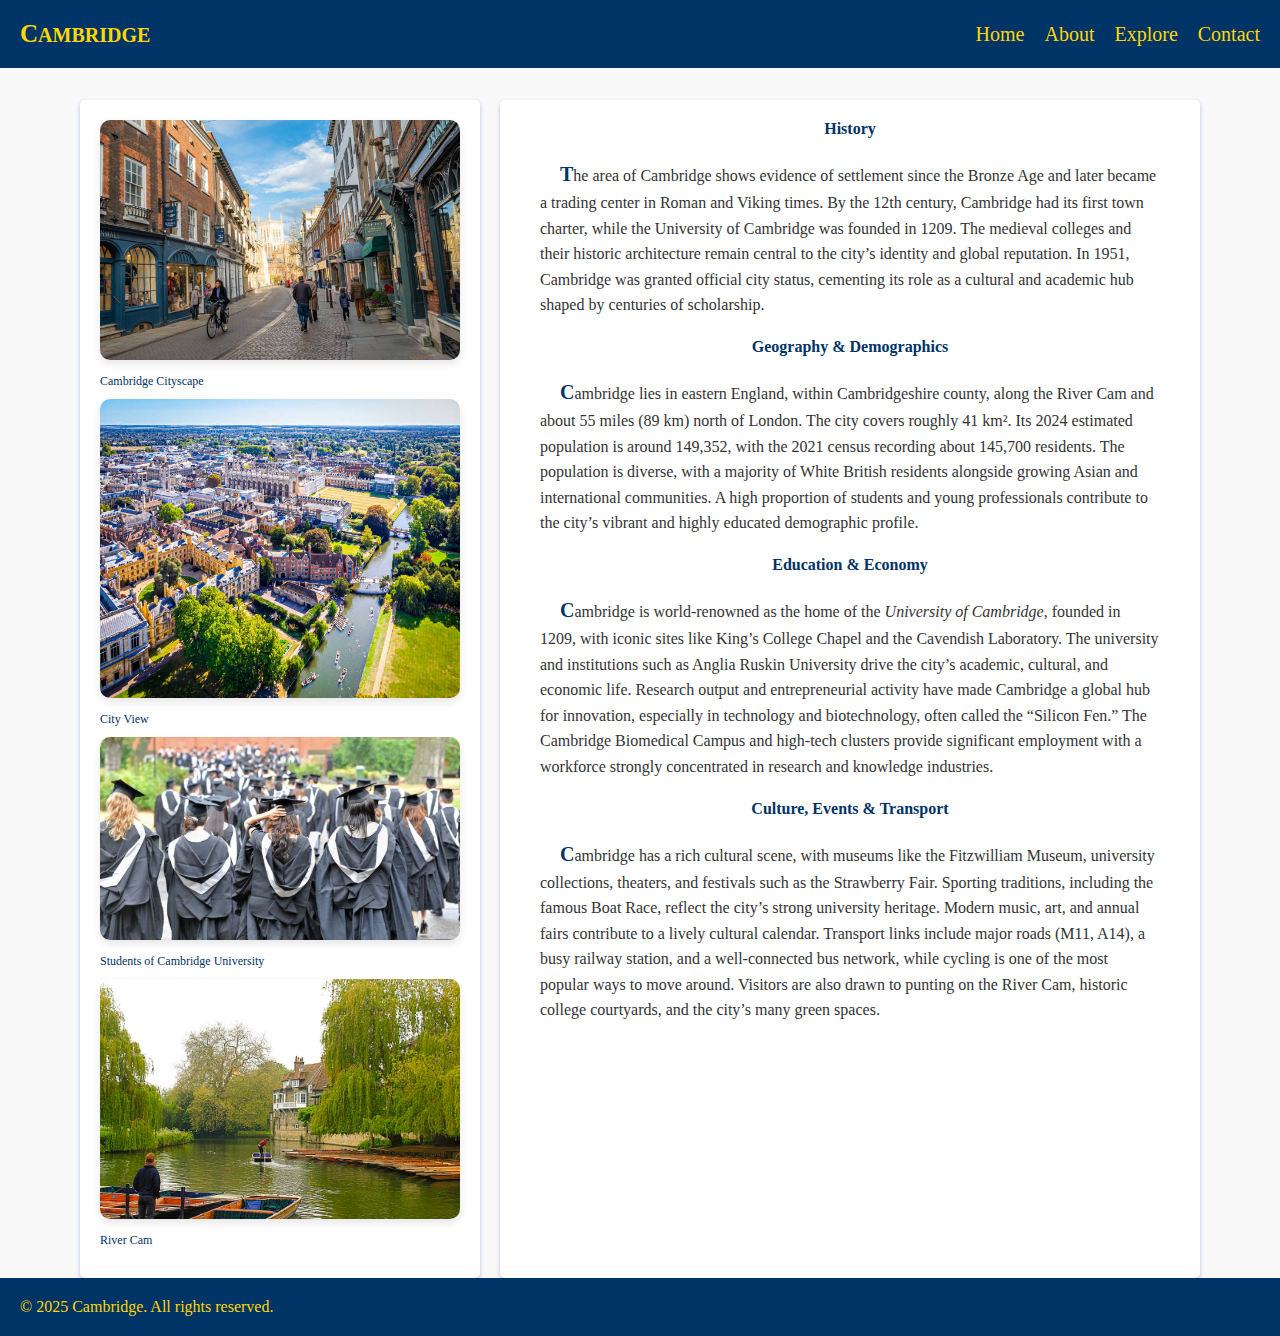
<file: about.html>
<!DOCTYPE html>
<html lang="en">
<head>
    <meta charset="UTF-8">
    <meta name="viewport" content="width=device-width, initial-scale=1.0">
    <link rel="stylesheet" href="./css/main.css">
    <link rel="stylesheet" href="./css/about.css">
    <title>About Cambridge</title>
</head>
<body>
    <!-- NAVBAR -->
    <header>
        <nav class="navbar">
            <h1>CAMBRIDGE</h1>
            <ul>
                <li><a href="index.html">Home</a></li>
                <li><a href="about.html">About</a></li>
                <li><a href="visit.html">Explore</a></li>
                <li><a href="contact.html">Contact</a></li>
            </ul>
        </nav>
    </header>
<!-- MAIN CONTENT -->
    <main class="about-page-main">
        <div class="about-page-container-div">
            <!-- IMAGES -->
            <div class="about-image-div">
                <figure>
                    <img src="./img/aboutpage-img1.jpg" alt="Cambridge Cityscape">
                    <figcaption>Cambridge Cityscape</figcaption>
                </figure>
                <figure>
                    <img src="./img/aboutpage-img2.jpg" alt="City View">
                    <figcaption>City View</figcaption>
                </figure>
                <figure>
                    <img src="./img/aboutpage-img5.jpg" alt="Students of Cambridge University">
                    <figcaption>Students of Cambridge University</figcaption>
                </figure>
                <figure>
                    <img src="./img/aboutpage-img4.jpg" alt="River Cam">
                    <figcaption>River Cam</figcaption>
                </figure>
            </div>
<!-- ARTICLE -->
            <div class="about-article-div">
                <article id="history">
                    <h2>History</h2>
                    <p>
                        The area of Cambridge shows evidence of settlement since the Bronze Age and later became a trading
                        center in Roman and Viking times. By the 12th century, Cambridge had its first town charter, while
                        the University of Cambridge was founded in 1209. The medieval colleges and their historic
                        architecture remain central to the city’s identity and global reputation. In 1951, Cambridge was
                        granted official city status, cementing its role as a cultural and academic hub shaped by centuries
                        of scholarship.
                    </p>
                </article>

                <article id="geo-demo">
                    <h2>Geography & Demographics</h2>
                    <p>
                        Cambridge lies in eastern England, within Cambridgeshire county, along the River Cam and about 55
                        miles (89 km) north of London. The city covers roughly 41 km². Its 2024 estimated population is
                        around 149,352, with the 2021 census recording about 145,700 residents. The population is diverse,
                        with a majority of White British residents alongside growing Asian and international communities. A
                        high proportion of students and young professionals contribute to the city’s vibrant and highly
                        educated demographic profile.
                    </p>
                </article>

                <article id="edu-eco">
                    <h2>Education & Economy</h2>
                    <p>
                        Cambridge is world-renowned as the home of the <em>University of Cambridge</em>, founded in 1209,
                        with iconic sites like King’s College Chapel and the Cavendish Laboratory. The university and
                        institutions such as Anglia Ruskin University drive the city’s academic, cultural, and economic
                        life. Research output and entrepreneurial activity have made Cambridge a global hub for innovation,
                        especially in technology and biotechnology, often called the “Silicon Fen.” The Cambridge Biomedical
                        Campus and high-tech clusters provide significant employment with a workforce strongly concentrated
                        in research and knowledge industries.
                    </p>
                </article>

                <article id="culture-transport">
                    <h2>Culture, Events & Transport</h2>
                    <p>
                        Cambridge has a rich cultural scene, with museums like the Fitzwilliam Museum, university
                        collections, theaters, and festivals such as the Strawberry Fair. Sporting traditions, including the
                        famous Boat Race, reflect the city’s strong university heritage. Modern music, art, and annual fairs
                        contribute to a lively cultural calendar. Transport links include major roads (M11, A14), a busy
                        railway station, and a well-connected bus network, while cycling is one of the most popular ways to
                        move around. Visitors are also drawn to punting on the River Cam, historic college courtyards, and
                        the city’s many green spaces.
                    </p>
                </article>
            </div>

        </div>
    </main>

    <footer>
        <p>&copy; 2025 Cambridge. All rights reserved.</p>
    </footer>
</body>
</html>
</file>
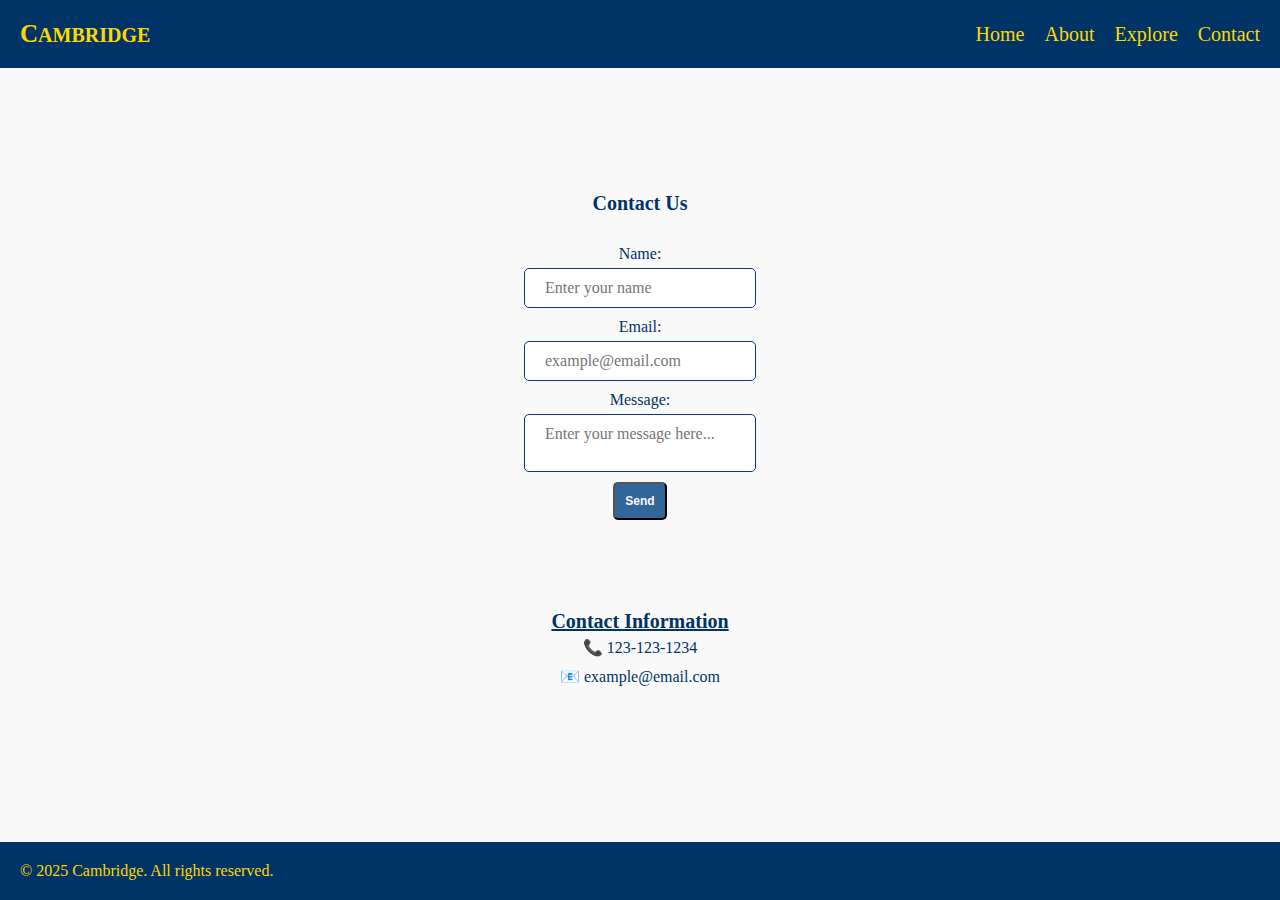
<file: contact.html>
<!DOCTYPE html>
<html lang="en">
<head>
    <meta charset="UTF-8">
    <meta name="viewport" content="width=device-width, initial-scale=1.0">
    <link rel="stylesheet" href="../css/main.css">
    <link rel="stylesheet" href="../css/contact.css">
    <title>Contact Page</title>
</head>
<body>
    <div class="page-container">
        <!-- NAVBAR -->
        <header>
            <nav class="navbar">
                <h1>CAMBRIDGE</h1>
                <ul>
                    <li><a href="index.html">Home</a></li>
                    <li><a href="about.html">About</a></li>
                    <li><a href="visit.html">Explore</a></li>
                    <li><a href="contact.html">Contact</a></li>
                </ul>
            </nav> 
        </header>
        <!-- MAIN CONTENT -->
        <main>
            <section class="contact-section">
                <div class="contact-section-main-div">
                    <!-- TITLE -->
                    <div class="contact-div">
                        <h2>Contact Us</h2>
                        <!-- FORM -->
                        <form action="#">
                            <label for="name">Name:</label>
                            <input type="text" id="name" name="name" placeholder="Enter your name" required>
                            <label for="email">Email:</label>
                            <input type="email" id="email" name="email" placeholder="example@email.com" required>
                            <label for="message">Message:</label>
                            <textarea id="message" name="message" placeholder="Enter your message here..." required></textarea>
                            <button type="submit">Send</button>
                        </form>
                    </div>
                    <!-- CONTACT INFORMATION -->
                    <div class="info-div">
                        <h2>Contact Information</h2>
                        <a href="tel:1231231234" class="tel-a">123-123-1234</a>
                        <a href="mailto:example@email.com" class="email-a">example@email.com</a>
                    </div>    
            </section>
        </main>
        <!-- FOOTER -->
        <footer>
            <p>&copy; 2025 Cambridge. All rights reserved.</p>
        </footer>
    </div>
</body>
</html>
</file>
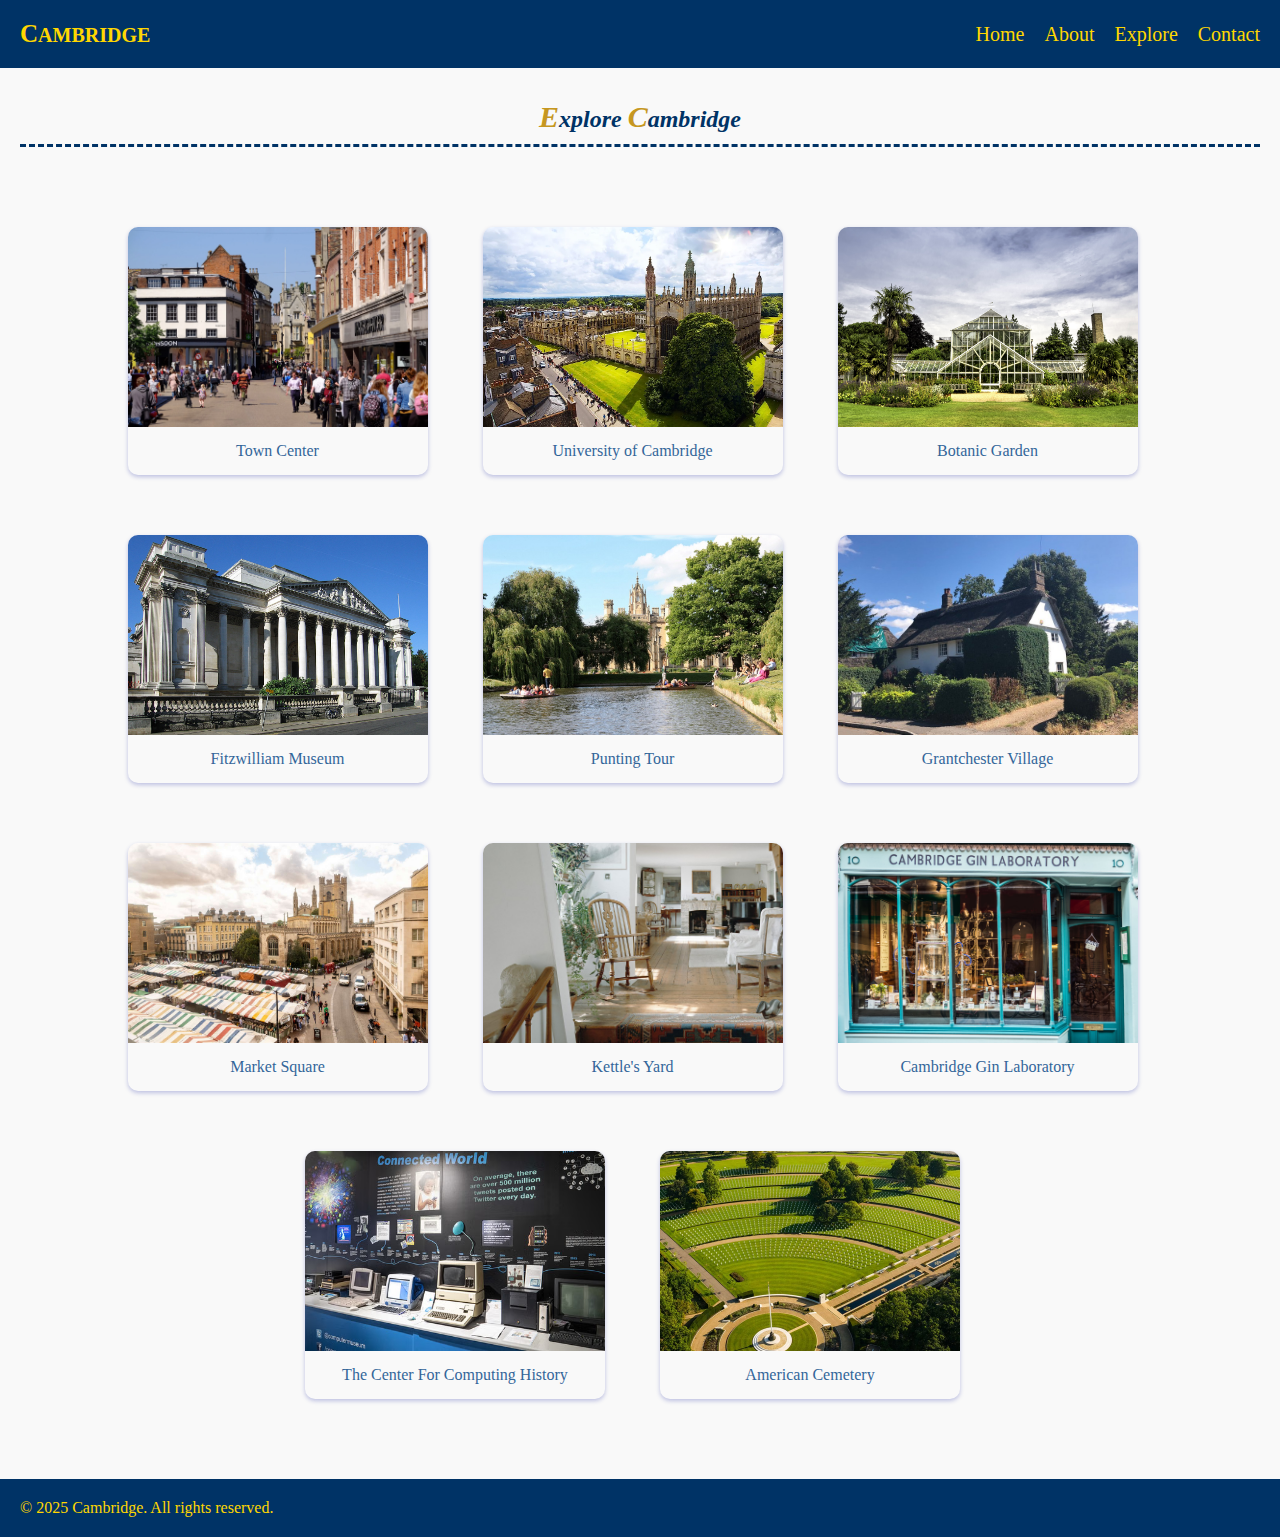
<file: visit.html>
<!DOCTYPE html>
<html lang="en">
<head>
    <meta charset="UTF-8">
    <meta name="viewport" content="width=device-width, initial-scale=1.0">
    <link rel="stylesheet" href="./css/main.css">
    <link rel="stylesheet" href="./css/visit.css">
    <title>Places to Visit</title>
</head>
<body>
    <!-- NAVBAR -->
    <header>
        <nav class="navbar">
            <h1>CAMBRIDGE</h1>
            <ul>
                <li><a href="index.html">Home</a></li>
                <li><a href="about.html">About</a></li>
                <li><a href="visit.html">Explore</a></li>
                <li><a href="contact.html">Contact</a></li>
            </ul>
        </nav> 
    </header>
    <!-- MAIN  -->
    <main>
       <section class="explore">
        <!-- TITLE -->
            <div class="title">
                 <h2>Explore <span class="second-word-h2">Cambridge</span></h2>
            </div>
            <!-- CARDS -->
            <div class="card-main-div">
                <div class="card">
                    <ul class="card-images">
                        <li><img src="./img-visit/city-img2.webp" alt="City Picture"></li>
                        <li><img src="./img-visit/city-img3.jpg" alt="City Picture"></li>
                    </ul>
                    <p class="card-title">Town Center</p>
                </div>
                <div class="card">
                    <ul class="card-images">
                        <li><img src="./img-visit/universityofcam-img4.webp" alt="University of Cambridge image"></li>
                        <li><img src="./img-visit/universityofcam-img1.webp" alt="University of Cambridge image "></li>
                    </ul>
                    <p class="card-title">University of Cambridge</p>
                </div>
                <div class="card">
                    <ul class="card-images">
                        <li><img src="./img-visit/botanicgarden-img1.jpg" alt="Botanic Garden Image"></li>
                        <li><img src="./img-visit/botanicgarden-img2.jpg" alt="Botanic Garden Image"></li>
                    </ul>
                    <p class="card-title">Botanic Garden</p>
                </div>
                <div class="card">
                    <ul class="card-images">
                        <li><img src="./img-visit/FitzwilliamMuseum-img1.jpg" alt="Fitzwilliam Museum Image"></li>
                        <li><img src="./img-visit/fitzwilliammuseum-img3.jpg" alt="Fitzwilliam Museum Image"></li>
                    </ul>
                    <p class="card-title">Fitzwilliam Museum</p>
                </div>
                <div class="card">
                    <ul class="card-images">
                        <li><img src="./img-visit/punting-img3.jpg" alt="Punting Image"></li>
                        <li><img src="./img-visit/punting-img2.webp" alt="Punting Image"></li>
                    </ul>
                    <p class="card-title">Punting Tour</p>
                </div>
                <div class="card">
                    <ul class="card-images">
                        <li><img src="./img-visit/grantchester-img2.jpg" alt="Grantchester Village Image"></li>
                        <li><img src="./img-visit/grantchester-img3.webp" alt="Grantchester Village Image"></li>
                    </ul>
                    <p class="card-title">Grantchester Village</p>
                </div>
                <div class="card">
                    <ul class="card-images">
                        <li><img src="./img-visit/market-img1.jpg" alt="Market Square Image"></li>
                        <li><img src="./img-visit/market-img2.webp" alt="Market Square Image"></li>
                    </ul>
                    <p class="card-title">Market Square</p>
                </div>
                <div class="card">
                    <ul class="card-images">
                        <li><img src="./img-visit/kettlesyard-img1.jpg" alt="Kettle's Yard Image"></li>
                        <li><img src="./img-visit/kettlesyard-img2.webp" alt="Kettle's Yard Image"></li>
                    </ul>
                    <p class="card-title">Kettle's Yard</p>
                </div>
                 <div class="card">
                    <ul class="card-images">
                        <li><img src="./img-visit/ginlab-img1.jpg" alt="Gin Laboratory Image"></li>
                        <li><img src="./img-visit/ginlab-img2.webp" alt="Gin Laboratory Image"></li>
                    </ul>
                    <p class="card-title">Cambridge Gin Laboratory</p>
                </div>
                 <div class="card">
                    <ul class="card-images">
                        <li><img src="./img-visit/computing-img1.avif" alt="Computing Center Image"></li>
                        <li><img src="./img-visit/computing-img2.jpg" alt="Computing Center Image"></li>
                    </ul>
                    <p class="card-title">The Center For Computing History</p>
                </div>
                 <div class="card">
                    <ul class="card-images">
                        <li><img src="./img-visit/americancemetery-img.webp" alt="American Cemetery"></li>
                        <li><img src="./img-visit/americancemetery-img2.jpg" alt="American Cemetery"></li>
                    </ul>
                    <p class="card-title">American Cemetery</p>
                 </div>
            </div>
        </section>
    </main>
    <!-- FOOTER -->
    <footer>
        <p>&copy; 2025 Cambridge. All rights reserved.</p>
    </footer>

</body>
</html>
</file>
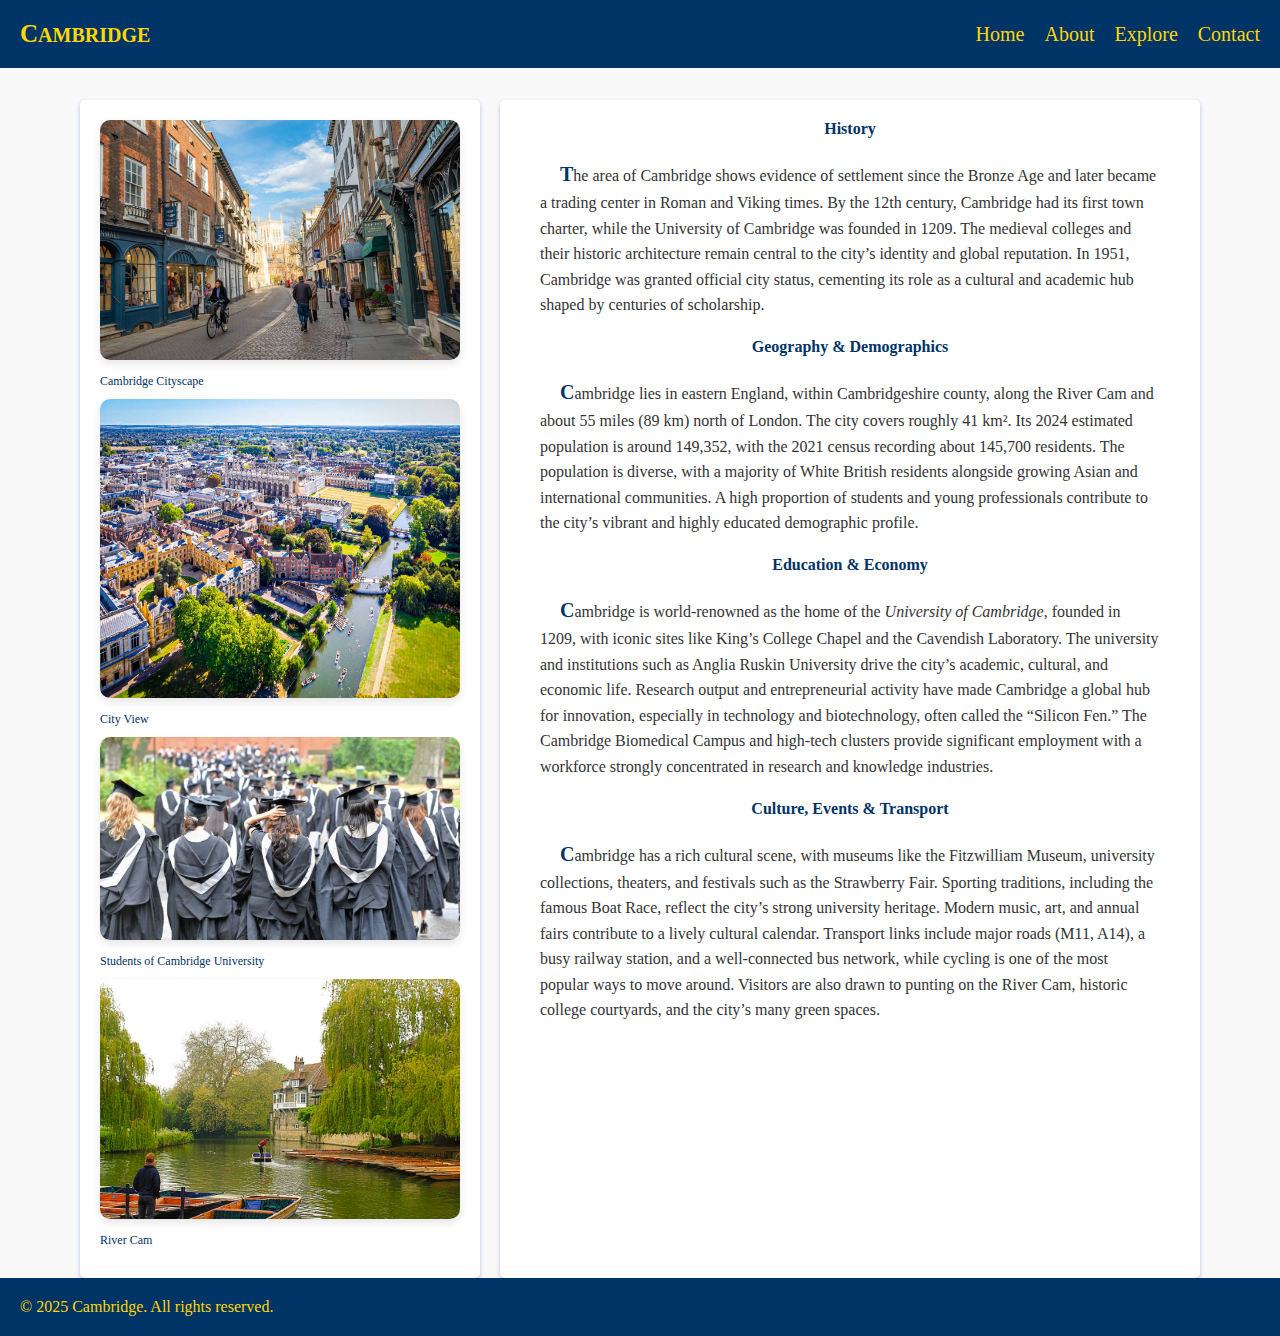
<file: html/about.html>
<!DOCTYPE html>
<html lang="en">
<head>
    <meta charset="UTF-8">
    <meta name="viewport" content="width=device-width, initial-scale=1.0">
    <link rel="stylesheet" href="../css/main.css">
    <link rel="stylesheet" href="../css/about.css">
    <title>About Cambridge</title>
</head>
<body>
    <!-- NAVBAR -->
    <header>
        <nav class="navbar">
            <h1>CAMBRIDGE</h1>
            <ul>
                <li><a href="index.html">Home</a></li>
                <li><a href="about.html">About</a></li>
                <li><a href="visit.html">Explore</a></li>
                <li><a href="contact.html">Contact</a></li>
            </ul>
        </nav>
    </header>
<!-- MAIN CONTENT -->
    <main class="about-page-main">
        <div class="about-page-container-div">
            <!-- IMAGES -->
            <div class="about-image-div">
                <figure>
                    <img src="../img/aboutpage-img1.jpg" alt="Cambridge Cityscape">
                    <figcaption>Cambridge Cityscape</figcaption>
                </figure>
                <figure>
                    <img src="../img/aboutpage-img2.jpg" alt="City View">
                    <figcaption>City View</figcaption>
                </figure>
                <figure>
                    <img src="../img/aboutpage-img5.jpg" alt="Students of Cambridge University">
                    <figcaption>Students of Cambridge University</figcaption>
                </figure>
                <figure>
                    <img src="../img/aboutpage-img4.jpg" alt="River Cam">
                    <figcaption>River Cam</figcaption>
                </figure>
            </div>
<!-- ARTICLE -->
            <div class="about-article-div">
                <article id="history">
                    <h2>History</h2>
                    <p>
                        The area of Cambridge shows evidence of settlement since the Bronze Age and later became a trading
                        center in Roman and Viking times. By the 12th century, Cambridge had its first town charter, while
                        the University of Cambridge was founded in 1209. The medieval colleges and their historic
                        architecture remain central to the city’s identity and global reputation. In 1951, Cambridge was
                        granted official city status, cementing its role as a cultural and academic hub shaped by centuries
                        of scholarship.
                    </p>
                </article>

                <article id="geo-demo">
                    <h2>Geography & Demographics</h2>
                    <p>
                        Cambridge lies in eastern England, within Cambridgeshire county, along the River Cam and about 55
                        miles (89 km) north of London. The city covers roughly 41 km². Its 2024 estimated population is
                        around 149,352, with the 2021 census recording about 145,700 residents. The population is diverse,
                        with a majority of White British residents alongside growing Asian and international communities. A
                        high proportion of students and young professionals contribute to the city’s vibrant and highly
                        educated demographic profile.
                    </p>
                </article>

                <article id="edu-eco">
                    <h2>Education & Economy</h2>
                    <p>
                        Cambridge is world-renowned as the home of the <em>University of Cambridge</em>, founded in 1209,
                        with iconic sites like King’s College Chapel and the Cavendish Laboratory. The university and
                        institutions such as Anglia Ruskin University drive the city’s academic, cultural, and economic
                        life. Research output and entrepreneurial activity have made Cambridge a global hub for innovation,
                        especially in technology and biotechnology, often called the “Silicon Fen.” The Cambridge Biomedical
                        Campus and high-tech clusters provide significant employment with a workforce strongly concentrated
                        in research and knowledge industries.
                    </p>
                </article>

                <article id="culture-transport">
                    <h2>Culture, Events & Transport</h2>
                    <p>
                        Cambridge has a rich cultural scene, with museums like the Fitzwilliam Museum, university
                        collections, theaters, and festivals such as the Strawberry Fair. Sporting traditions, including the
                        famous Boat Race, reflect the city’s strong university heritage. Modern music, art, and annual fairs
                        contribute to a lively cultural calendar. Transport links include major roads (M11, A14), a busy
                        railway station, and a well-connected bus network, while cycling is one of the most popular ways to
                        move around. Visitors are also drawn to punting on the River Cam, historic college courtyards, and
                        the city’s many green spaces.
                    </p>
                </article>
            </div>

        </div>
    </main>

    <footer>
        <p>&copy; 2025 Cambridge. All rights reserved.</p>
    </footer>
</body>
</html>
</file>
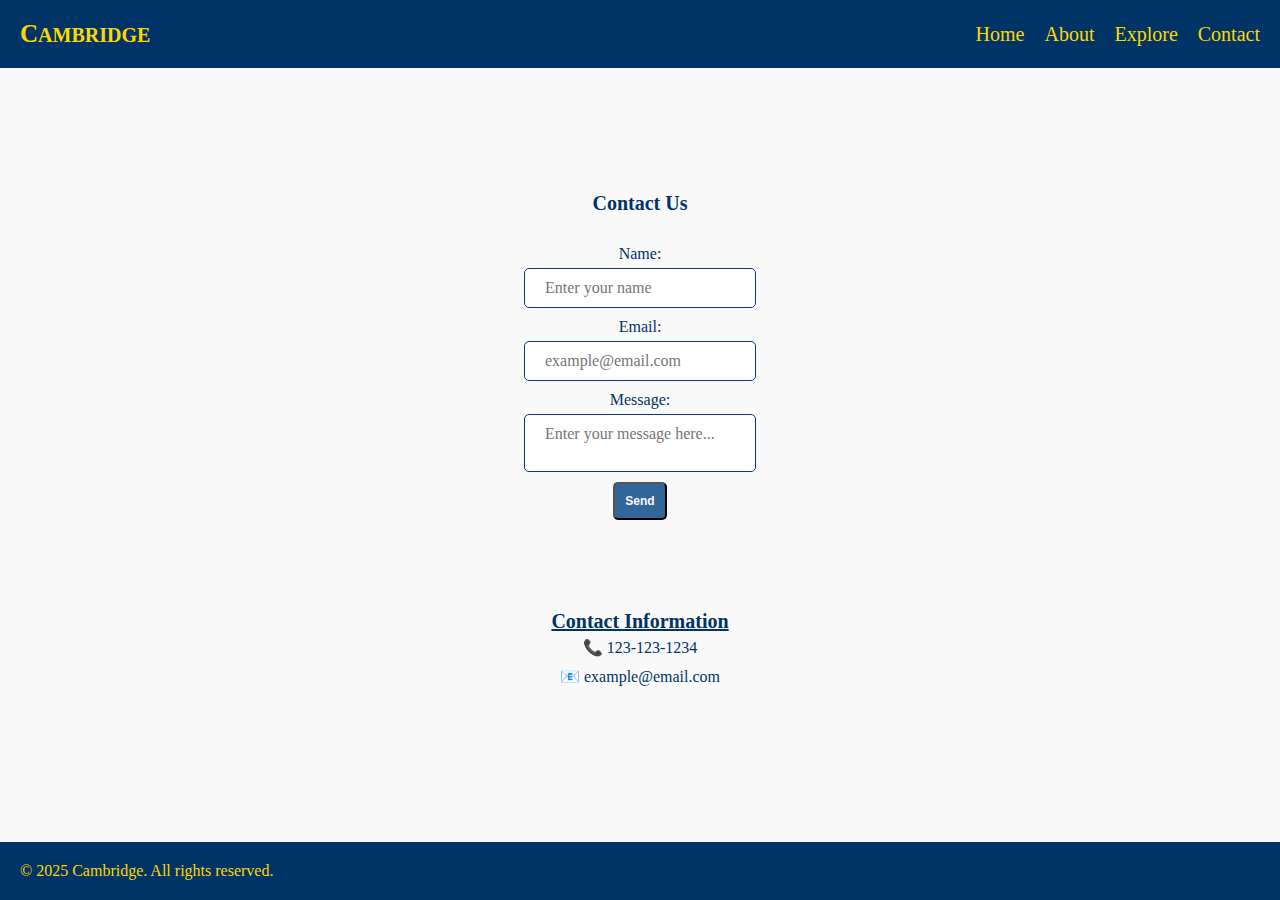
<file: html/contact.html>
<!DOCTYPE html>
<html lang="en">
<head>
    <meta charset="UTF-8">
    <meta name="viewport" content="width=device-width, initial-scale=1.0">
    <link rel="stylesheet" href="../css/main.css">
    <link rel="stylesheet" href="../css/contact.css">
    <title>Contact Page</title>
</head>
<body>
    <div class="page-container">
        <!-- NAVBAR -->
        <header>
            <nav class="navbar">
                <h1>CAMBRIDGE</h1>
                <ul>
                    <li><a href="main.html">Home</a></li>
                    <li><a href="about.html">About</a></li>
                    <li><a href="visit.html">Explore</a></li>
                    <li><a href="contact.html">Contact</a></li>
                </ul>
            </nav> 
        </header>
        <!-- MAIN CONTENT -->
        <main>
            <section class="contact-section">
                <div class="contact-section-main-div">
                    <!-- TITLE -->
                    <div class="contact-div">
                        <h2>Contact Us</h2>
                        <!-- FORM -->
                        <form action="#">
                            <label for="name">Name:</label>
                            <input type="text" id="name" name="name" placeholder="Enter your name" required>
                            <label for="email">Email:</label>
                            <input type="email" id="email" name="email" placeholder="example@email.com" required>
                            <label for="message">Message:</label>
                            <textarea id="message" name="message" placeholder="Enter your message here..." required></textarea>
                            <button type="submit">Send</button>
                        </form>
                    </div>
                    <!-- CONTACT INFORMATION -->
                    <div class="info-div">
                        <h2>Contact Information</h2>
                        <a href="tel:1231231234" class="tel-a">123-123-1234</a>
                        <a href="mailto:example@email.com" class="email-a">example@email.com</a>
                    </div>    
            </section>
        </main>
        <!-- FOOTER -->
        <footer>
            <p>&copy; 2025 Cambridge. All rights reserved.</p>
        </footer>
    </div>
</body>
</html>
</file>
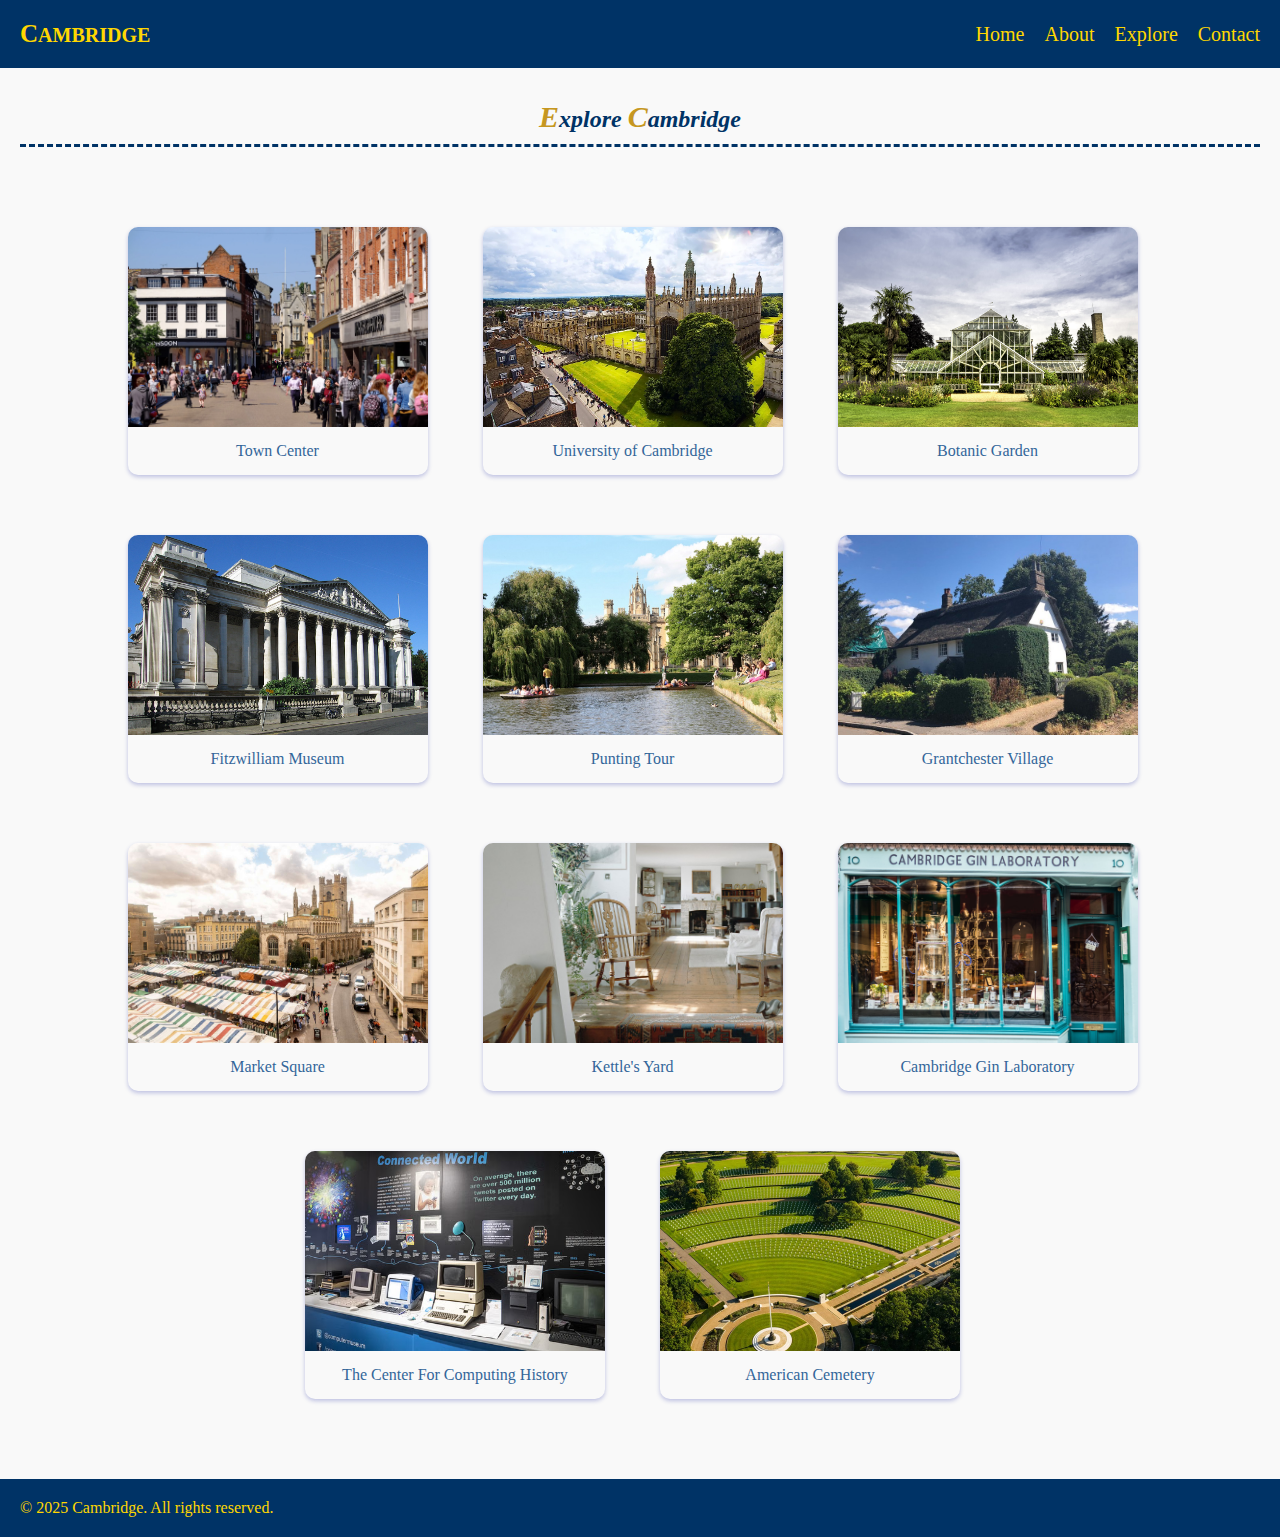
<file: html/visit.html>
<!DOCTYPE html>
<html lang="en">
<head>
    <meta charset="UTF-8">
    <meta name="viewport" content="width=device-width, initial-scale=1.0">
    <link rel="stylesheet" href="../css/main.css">
    <link rel="stylesheet" href="../css/visit.css">
    <title>Places to Visit</title>
</head>
<body>
    <!-- NAVBAR -->
    <header>
        <nav class="navbar">
            <h1>CAMBRIDGE</h1>
            <ul>
                <li><a href="main.html">Home</a></li>
                <li><a href="about.html">About</a></li>
                <li><a href="visit.html">Explore</a></li>
                <li><a href="contact.html">Contact</a></li>
            </ul>
        </nav> 
    </header>
    <!-- MAIN  -->
    <main>
       <section class="explore">
        <!-- TITLE -->
            <div class="title">
                 <h2>Explore <span class="second-word-h2">Cambridge</span></h2>
            </div>
            <!-- CARDS -->
            <div class="card-main-div">
                <div class="card">
                    <ul class="card-images">
                        <li><img src="../img-visit/city-img2.webp" alt="City Picture"></li>
                        <li><img src="../img-visit/city-img3.jpg" alt="City Picture"></li>
                    </ul>
                    <p class="card-title">Town Center</p>
                </div>
                <div class="card">
                    <ul class="card-images">
                        <li><img src="../img-visit/universityofcam-img4.webp" alt="University of Cambridge image"></li>
                        <li><img src="../img-visit/universityofcam-img1.webp" alt="University of Cambridge image "></li>
                    </ul>
                    <p class="card-title">University of Cambridge</p>
                </div>
                <div class="card">
                    <ul class="card-images">
                        <li><img src="../img-visit/botanicgarden-img1.jpg" alt="Botanic Garden Image"></li>
                        <li><img src="../img-visit/botanicgarden-img2.jpg" alt="Botanic Garden Image"></li>
                    </ul>
                    <p class="card-title">Botanic Garden</p>
                </div>
                <div class="card">
                    <ul class="card-images">
                        <li><img src="../img-visit/FitzwilliamMuseum-img1.jpg" alt="Fitzwilliam Museum Image"></li>
                        <li><img src="../img-visit/fitzwilliammuseum-img3.jpg" alt="Fitzwilliam Museum Image"></li>
                    </ul>
                    <p class="card-title">Fitzwilliam Museum</p>
                </div>
                <div class="card">
                    <ul class="card-images">
                        <li><img src="../img-visit/punting-img3.jpg" alt="Punting Image"></li>
                        <li><img src="../img-visit/punting-img2.webp" alt="Punting Image"></li>
                    </ul>
                    <p class="card-title">Punting Tour</p>
                </div>
                <div class="card">
                    <ul class="card-images">
                        <li><img src="../img-visit/grantchester-img2.jpg" alt="Grantchester Village Image"></li>
                        <li><img src="../img-visit/grantchester-img3.webp" alt="Grantchester Village Image"></li>
                    </ul>
                    <p class="card-title">Grantchester Village</p>
                </div>
                <div class="card">
                    <ul class="card-images">
                        <li><img src="../img-visit/market-img1.jpg" alt="Market Square Image"></li>
                        <li><img src="../img-visit/market-img2.webp" alt="Market Square Image"></li>
                    </ul>
                    <p class="card-title">Market Square</p>
                </div>
                <div class="card">
                    <ul class="card-images">
                        <li><img src="../img-visit/kettlesyard-img1.jpg" alt="Kettle's Yard Image"></li>
                        <li><img src="../img-visit/kettlesyard-img2.webp" alt="Kettle's Yard Image"></li>
                    </ul>
                    <p class="card-title">Kettle's Yard</p>
                </div>
                 <div class="card">
                    <ul class="card-images">
                        <li><img src="../img-visit/ginlab-img1.jpg" alt="Gin Laboratory Image"></li>
                        <li><img src="../img-visit/ginlab-img2.webp" alt="Gin Laboratory Image"></li>
                    </ul>
                    <p class="card-title">Cambridge Gin Laboratory</p>
                </div>
                 <div class="card">
                    <ul class="card-images">
                        <li><img src="../img-visit/computing-img1.avif" alt="Computing Center Image"></li>
                        <li><img src="../img-visit/computing-img2.jpg" alt="Computing Center Image"></li>
                    </ul>
                    <p class="card-title">The Center For Computing History</p>
                </div>
                 <div class="card">
                    <ul class="card-images">
                        <li><img src="../img-visit/americancemetery-img.webp" alt="American Cemetery"></li>
                        <li><img src="../img-visit/americancemetery-img2.jpg" alt="American Cemetery"></li>
                    </ul>
                    <p class="card-title">American Cemetery</p>
                 </div>
            </div>
        </section>
    </main>
    <!-- FOOTER -->
    <footer>
        <p>&copy; 2025 Cambridge. All rights reserved.</p>
    </footer>

</body>
</html>
</file>
<file: css/main.css>
/* css variables */
:root{
    --primary-color: #003366;
    --secondary-color: #336699; 
    --third-color:#FFD700;
    --header-color: #003366;
    --background-color: #F9F9F9;
    --background-color-navbar:#003366;
    --text-color: #333333;
    --font-family: 'Arial, sans-serif';
    --font-size: 20px;
    --font-size-secondary: 16px;
    --font-family-secondary: 'Georgia, serif';
    --border-radius: 5px;
    --box-shadow: 0 2px 4px rgba(22, 33, 159, 0.264);
    --line-height: 1.6;
}

/* index(home) page css  */
*{
    margin:0;
    padding:0;
}
body {
    font-family: var(--font-family);
    background-color: var(--background-color);
    color: var(--text-color);
    margin: 0;
    padding: 0;
}

/* Navbar */

header nav{
    display: flex;
    flex-wrap: wrap;
    background-color: var(--background-color-navbar);
    padding: 20px;
    justify-content: space-between;
    width: 100%;
    position: fixed;
    z-index: 100;


}

header nav h1{
    color: var(--third-color);
    font-size: 20px;
}
header nav h1::first-letter{
    font-size: 25px;
}
header nav ul{
    list-style: none;
    padding-right: 40px;
    flex-wrap: wrap;
    display: flex;
    align-items: center;
   

}
header nav ul li a{
    flex:1 1 auto;
    text-align: center;
    text-decoration: none;
    margin-left: 20px;
    font-size: 20px;
    color: var(--third-color);
}
header nav ul li a:hover{
    color: var(--secondary-color);
    background-color: var(--third-color);
    padding: 8px;
    border-radius: var(--border-radius);
    transition: 0.5s;

}

/* Banner */

.banner {
    position: relative;
    text-align: center;
    color: white;
}
.banner img{
    width: 100%;
    height: 400px;
    object-fit: cover;
    margin-top: 70px;
}
.banner h1 {
    max-width: 90%;
    color: var(--third-color);
    font-family: var(--font-family-secondary);
    font-size: 30px;
    position: absolute;
    top: 50%;
    left: 50%;
    transform: translate(-50%, -50%);
    background-color: rgba(0, 0, 0, 0.5);
    padding: 20px;
    border-radius: var(--border-radius);
}

/* Content */
.content{
    padding: 20px;
    max-width: 100%;
    margin: 0 auto;
}

/* Summary */
.content h2{
    color: var(--header-color);
    font-family:var(--font-family-secondary);
    font-size: 28px;
    font-weight: bold;
    margin-bottom: 10px;
    display: flex;
    border-left: 1rem solid var(--header-color);

}
.content summary p{
    margin:0 auto;
    font-family: var(--font-family-secondary);
    color: var(--text-color);
    font-size: var(--font-size);
    line-height: var(--line-height);
    margin-bottom: 20px;  
}

.content summary p::first-letter{
    margin-top: 50px;
    margin-left: 20px;
    font-size: 40px;
    font-weight: bold;
    color: var(--header-color);
}
.content summary h3{
    font-size: 24px;
    color: var(--header-color);
    margin-bottom: 10px;
    font-family: var(--font-family-secondary);
    display: flex;
    justify-content: center;
    box-shadow: 1px 5px 2px var(--background-color-navbar);
    padding-bottom: 15px;
}

/* Article  */
.main-cards-div{
    display: flex;
    flex-wrap: wrap;
    flex-direction: row;
    justify-content: center;
    margin-top: 20px;
    flex-wrap: wrap;
    gap: 15px;
}
.card{
    flex:1 1 250px;
    max-width: 300px;
    display: flex;
    flex-direction: column;
    margin-bottom: 20px;
    border-radius: var(--border-radius);
    box-shadow: var(--box-shadow);
    border-bottom-left-radius: 80px 80px;
    margin-right: 15px;
}
.card:hover{
    transform: scale(1.05);
    transition: 0.5s ease;
    background-color:rgb(251, 241, 190)
}
.card figcaption{
    font-size: var(--font-size);
    padding: 10px 20px;
    color: var(--secondary-color);
    margin-bottom: 10px;
    font-family: var(--font-family-secondary);
}
.card figure img{
    width: 100%;
    height: 200px;
    object-fit: cover;
    border-radius: var(--border-radius);
    box-shadow: var(--box-shadow);
}

article p{
    padding: 20px;
    font-size: var(--font-size-secondary);
    line-height: var(--line-height);
    color: var(--text-color);
    font-family: var(--font-family-secondary);
}
article a{
    display: flex;
    justify-content: center;
    margin-bottom: 40px;
    text-decoration: none;
}
article a button{
    background-color: var(--background-color);
    color: var(--secondary-color);
    border: none;
    padding: 5px 10px;
    border-radius: var(--border-radius);
    font-size: 12px;
    box-shadow: var(--box-shadow);
    font-weight: bold;
}
article a button:hover{
    color: rgb(4, 39, 92);
    background-color: rgb(246, 190, 50);
    transition:0.5s ease;
    transform: scale(1.5);
}


/* About text css */
.section-about-div{
    max-width: 100%;
    margin-top:120px;
    margin-bottom:120px;
    display: flex;
    justify-content:center;
    flex-wrap: wrap;
}
.about{
    flex: 1 1 300px;
    max-width: 400px;
    padding: 20px;
    margin: 10px;
    border-bottom: 3px dashed var(--header-color);
    text-align: center;
    font-style: italic;
    transition: transform 0.5s linear;
}

.about:hover{
    transform: scale(1.1);
    transition: 0.5s linear;
}

.about p{
    font-size: var(--font-size-secondary);
    line-height: var(--line-height);
    color: var(--text-color);
    font-family: var(--font-family-secondary);
    text-align: center;
    font-style: italic;
 
}
.about p::before{
    content:"❝";
    font-size: 20px;
    font-weight: bold;
    color: var(--header-color); 
    margin-right: 10px;
}
.about p::after{
    content:"❞";
    font-size: 20px;
    font-weight: bold;
    color: var(--header-color); 
    margin-left: 10px;
}



/* Footer */
footer{
    background-color: var(--background-color-navbar);
    color: var(--third-color);
    padding: 20px;
    position: relative;
    bottom: 0;
    width: 100%;
    
}


footer p{
    width: 100%;
    position: relative;
    bottom: 0;
    margin: 0;
    font-size: var(--font-size-secondary);
}
</file>
<file: css/about.css>
/* About page CSS */

.about-page-main{
    display: flex;
    flex-direction: row;
    justify-content: center;
    align-items: center;
    flex-wrap: wrap;
    z-index: 100;
    width: 100%;
}

/* main content div css */
.about-page-container-div{
    display: flex;
    flex-direction: row;
    flex-wrap: wrap;
    margin-top: 100px;
    gap:20px;
    box-sizing: border-box;
    justify-content: center;
    width: 100%;
}

/* image-about-page */
.about-image-div{
    flex: 1 1 300px;
    max-width: 40%;
    display: flex;
    flex-direction: column;
    align-items: center;
    text-align: center;
    max-width: 400px;
    box-shadow: var(--box-shadow);
    border-radius: var(--border-radius);
    background-color: #ffffff;
    padding: 20px;
    box-sizing: border-box;
}
.about-image-div figure img{
    width: 100%;
    height:auto;
    object-fit: cover;
    border-radius: 10px;
    box-shadow: 0 4px 8px rgba(0, 0, 0, 0.1);
    transition: transform 0.5s linear;
}
.about-image-div figure img:hover{
    transform: scale(1.05);
}

.about-image-div figure figcaption{
    font-size:12px;
    color:var(--header-color);
    text-align: left;
    padding-top: 10px;
    margin-bottom: 10px;
    font-family: var(--font-family-secondary);
}

/* Article-about-page */
.about-article-div{
    flex: 2 1 400px;
    max-width: 55%;
    display: flex;
    flex-direction: column;
    max-width: 700px;
    background-color: #ffffff;
    box-shadow: var(--box-shadow);
    border-radius: var(--border-radius);
    box-sizing: border-box;
    padding: 20px;
}
.about-article-div h2{
    font-size: var(--font-size-secondary);
    color: var(--header-color);
    font-family: var(--font-family);
    text-align: center;
}
.about-article-div p{  
    text-align: left; 
    font-size: var(--font-size-secondary);
    line-height: var(--line-height);
    color: var(--text-color);
    font-family: var(--font-family-secondary);
   
}

.about-article-div p::first-letter{
    margin-left: 20px;
    font-size: 20px;
    font-weight: bold;
    color: var(--header-color);
}
</file>
<file: css/contact.css>
/* Contact page css*/

body, html {
    margin: 0;
    padding: 0;
    height: 100%;
}

.page-container {
    min-height: 100vh;
    display: flex;
    flex-direction: column;
    justify-content: space-between;
}

.contact-section-main-div {
    flex: 1;
    display: flex;
    flex-direction: column;
}

.contact-div{
   display: flex;
    flex-direction: column;
    justify-content: center;
    align-items: center;
    flex-wrap: wrap;
    margin-top: 100px;
    box-sizing: border-box;
    width: 100%;
    
}
/* Title */
.contact-div h2{
    justify-content: center;
    display: flex;
    font-size:20px;
    color: var(--header-color);
    font-weight: bold;
    font-family: var(--font-family-secondary);
}
/* Contact Form */
.contact-div form{
    display: flex;
    flex-direction: column;
    justify-content: center;
    align-items: center;
    margin:30px;
}
.contact-div form label{
    margin-bottom: 5px;
    font-size: var(--font-size-secondary);
    color: var(--header-color);
    font-family: var(--font-family-secondary);
}
.contact-div form input, .contact-div form textarea{
    padding: 10px 10px 10px 20px;
    width: 200px;
    margin-bottom: 10px;
    border: 1px solid #0c368a;
    border-radius: var(--border-radius);
    font-size: var(--font-size-secondary);
    font-family: var(--font-family);
}
.contact-div form textarea{
    resize: none;
}

.contact-div form button{
    background-color: var(--secondary-color);
    color: var(--background-color);
    padding: 10px;
    border-radius: var(--border-radius);
    font-size: 12px;
    font-weight: bold;
    transition: 0.5s ease;
}
.contact-div form button:hover{
    background-color: var(--third-color);
    color: var(--secondary-color);
    transform: scale(1.1);
   
}
/* Contact information */

.info-div{
    display: flex;
    flex-direction: column;
    justify-content: center;
    align-items: center;
    flex-wrap: wrap;
    margin:60px;
}
.info-div h2{
    text-decoration: underline;
    font-size:20px;
    color: var(--header-color);
    font-weight: bold;
    font-family: var(--font-family);
}

.info-div a{
    font-size: var(--font-size-secondary);
    color: var(--header-color);
    text-decoration: none;
    margin: 5px;
    font-family: var(--font-family-secondary);
}
.info-div a:hover{
    color: var(--secondary-color);
    text-decoration: underline;
    background-color: var(--third-color);
    border: 2px solid var(--border-radius);
    
}
.info-div .tel-a::before{
    content: "📞 ";
}
.info-div .email-a::before{
    content: "📧 ";
}
</file>
<file: css/visit.css>
/* explore page css  */

body{
    width: 100%;
    margin:0;
    padding:0;
}

main{
    min-height: 100vh;
    width: 100%;
    padding: 20px;
    box-sizing: border-box;
}

/* title css */
.title{
    margin-top: 80px;
    text-align: center;
    font-size: var(--font-size-header);
    color: var(--header-color);
    font-family: var(--font-family-header);
    padding-bottom: 10px;
    border-bottom: 3px dashed var(--header-color);
    font-weight: bold;
    font-style: italic;
}

.second-word-h2{
    display: inline-block;
}
.title::first-letter ,.second-word-h2::first-letter {
    font-size: 30px;
    color: rgb(198, 151, 33);
    font-weight: bold;
}



/* card css */ 

.card-main-div{
  display:flex;
  flex-wrap: wrap;
  justify-content: center;
  gap: 40px;
  padding: 40px;
  margin-top:40px;
}


.card {
  position: relative;
  width: 100%;
  border-radius: 10px;
  overflow: hidden;
  text-align: center;
}

.card-title {
  margin:10px;
  padding: 5px;
  font-size: 1.0em;
  color: var(--secondary-color);
  font-family: var(--font-family-header);
}

/* images */
.card-images {
  position: relative;
  width: 100%;
  height: 200px;
  margin: 0;
  padding: 0;
  list-style: none;
}

.card-images li {
  position: absolute;
  top: 0;
  left: 0;
  width: 100%;
  height: 100%;
  opacity: 0;
  transition: opacity 0.5s ease;
}

/* two images with hover */
.card-images li:first-child {
  opacity: 1;
}

.card:hover .card-images li:nth-child(1) {
     opacity: 0; 
}
.card:hover .card-images li:nth-child(2) {
     opacity: 1; 
}


.card-images img {
  width: 100%;
  height: 100%;
  object-fit: cover;
  display: block;
  
}
</file>
